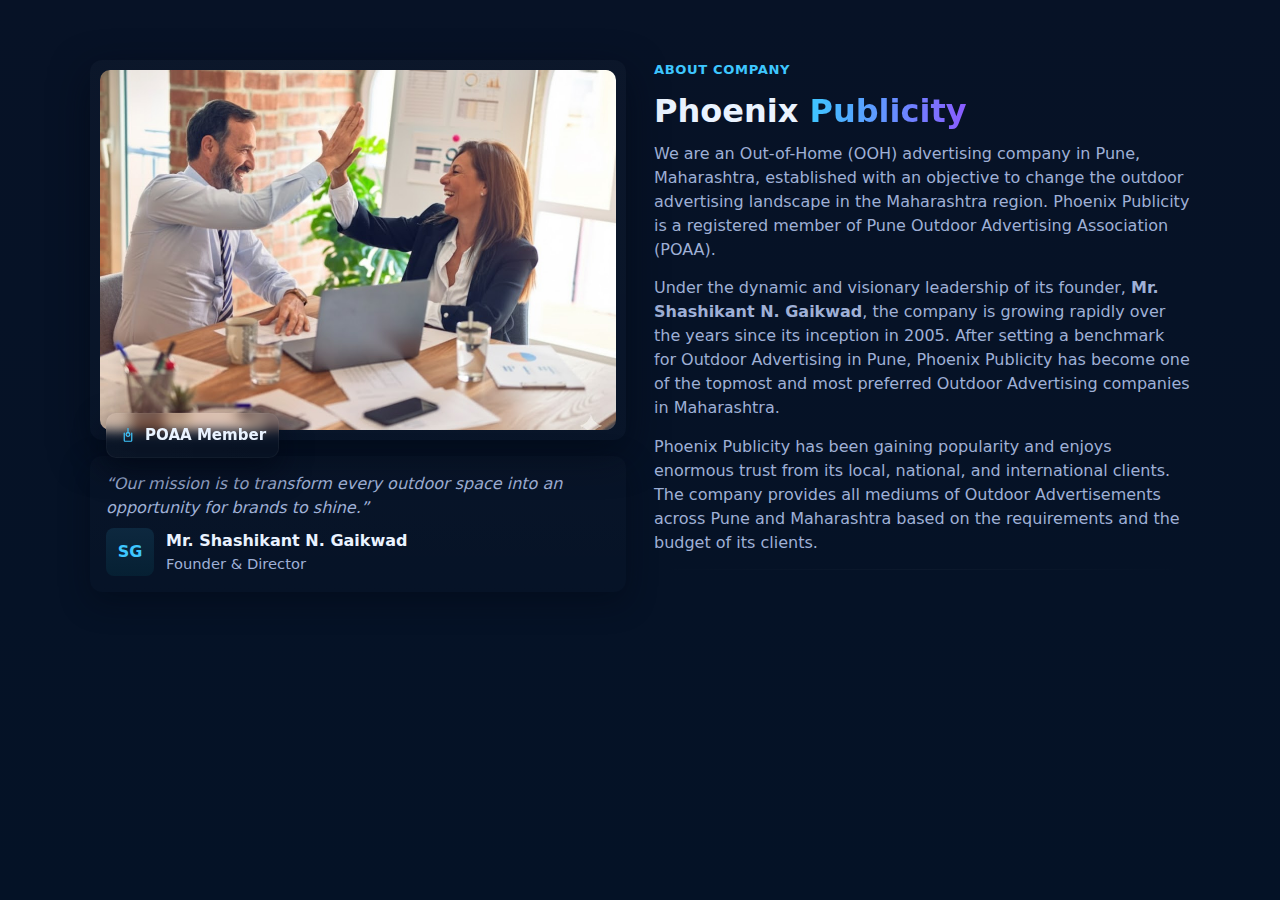
<file: about.html>
<!doctype html>
<html lang="en">
<head>
  <meta charset="utf-8" />
  <meta name="viewport" content="width=device-width,initial-scale=1" />
  <title>Phoenix Publicity — About</title>
  <meta name="description" content="About Phoenix Publicity — Out-of-Home (OOH) advertising in Pune" />
  <style>
    /* -------------------------
       Variables & base
       ------------------------- */
    :root{
      --bg:#071226;
      --card:#0c1a2b;
      --muted:#9fb0d6;
      --accent:#3ec7ff;
      --accent-2:#8a5bff;
      --text:#eaf3ff;
      --radius:12px;
      --container:1100px;
      --gap:1rem;
      --ease: cubic-bezier(.2,.9,.3,1);
    }
    *{box-sizing:border-box}
    html,body{height:100%;margin:0}
    body{
      font-family:Inter, system-ui, -apple-system, "Segoe UI", Roboto, "Helvetica Neue", Arial;
      background:linear-gradient(180deg,var(--bg),#041226);
      color:var(--text);
      -webkit-font-smoothing:antialiased;
      -moz-osx-font-smoothing:grayscale;
      line-height:1.5;
      padding:32px 0;
    }
    .container{width:min(94%,var(--container));margin:0 auto;}

    /* -------------------------
       About section layout
       ------------------------- */
    .about-section{padding:28px 0}
    .about-inner{
      display:grid;
      grid-template-columns: 1fr 1fr;
      gap:28px;
      align-items:start;
    }

    /* media column */
    .about-media{display:flex;flex-direction:column;gap:16px;position:relative}
    .media-frame{
      position:relative;
      border-radius:var(--radius);
      background: linear-gradient(180deg, rgba(255,255,255,0.02), rgba(255,255,255,0.01));
      padding:10px;
      overflow:visible;
      box-shadow: 0 14px 38px rgba(2,8,20,0.6);
    }
    .media-img{
      display:block;
      width:100%;
      height:360px;
      object-fit:cover;
      border-radius:10px;
      transition: transform 420ms var(--ease), box-shadow 320ms var(--ease);
      will-change: transform;
    }
    .media-frame:hover .media-img,
    .media-frame:focus-within .media-img{
      transform: translateY(-6px) scale(1.01);
      box-shadow: 0 18px 48px rgba(2,8,20,0.65);
    }

    /* badge placed slightly below the image */
    .media-badge{
      position:absolute;
      left:16px;
      bottom:-18px;                /* visually below frame */
      transform:translateY(0);
      display:inline-flex;
      gap:.6rem;
      align-items:center;
      padding:10px 12px;
      border-radius:10px;
      background: linear-gradient(90deg, rgba(255,255,255,0.03), rgba(255,255,255,0.02));
      border:1px solid rgba(255,255,255,0.04);
      box-shadow: 0 12px 30px rgba(1,6,20,0.6);
      color:var(--text);
      font-weight:700;
      font-size:.94rem;
      backdrop-filter: blur(6px);
      transition: transform 260ms var(--ease), opacity 260ms var(--ease);
    }
    .media-badge svg{width:18px;height:18px;color:var(--accent)}
    /* ensure space for badge so nothing overlaps below the frame */
    .about-media::after{content:"";display:block;height:28px;flex:0 0 28px}

    /* testimonial */
    .testimonial{
      background:linear-gradient(180deg, rgba(255,255,255,0.01), rgba(255,255,255,0.005));
      border-radius:12px;padding:16px;box-shadow:0 10px 30px rgba(2,8,20,0.45);
    }
    .quote{margin:0 0 8px;font-style:italic;color:var(--muted)}
    .who{display:flex;gap:12px;align-items:center}
    .who-avatar{width:48px;height:48px;border-radius:8px;background:linear-gradient(180deg,#0d283f,#062033);display:flex;align-items:center;justify-content:center;font-weight:800;color:var(--accent)}
    .who-name{font-weight:700}
    .who-role{font-size:.92rem;color:var(--muted)}

    /* about content */
    .about-content .eyebrow{color:var(--accent);font-weight:800;font-size:.82rem;letter-spacing:.6px}
    .about-title{font-size:2rem;margin:.45rem 0}
    .about-title .accent{background:linear-gradient(90deg,var(--accent),var(--accent-2));-webkit-background-clip:text;background-clip:text;color:transparent}
    .about-body p{color:var(--muted);margin:0 0 0.9rem 0}

    .sep{height:1px;border:0;margin-top:12px;background:linear-gradient(90deg, transparent, rgba(255,255,255,0.03), transparent)}

    /* reveal animation helper */
    .reveal{opacity:0;transform:translateY(12px);transition:opacity 520ms var(--ease), transform 520ms var(--ease)}
    .reveal.show{opacity:1;transform:none}

    /* responsiveness */
    @media (max-width:900px){
      .about-inner{grid-template-columns:1fr}
      .media-img{height:260px}
      .media-card .media-img{height:160px}
    }
    @media (prefers-reduced-motion: reduce){
      .media-img{transition:none!important}
      .reveal{transition:none!important}
    }

    /* focus outline for keyboard users */
    :focus{outline: 3px solid rgba(62,199,255,0.12); outline-offset:3px}
    a{color:inherit}
  </style>
</head>
<body>
  <main class="container" id="main">
    <!-- ABOUT -->
    <section id="about-company" class="about-section" aria-label="About Phoenix Publicity">
      <div class="about-inner">
        <div class="about-media">
          <div class="media-frame reveal" data-reveal>
            <img src="images/about image.png" alt="Team meeting — Phoenix Publicity" class="media-img" loading="lazy" />
            <div class="media-badge" aria-hidden="true">
              <div class="badge-icon" style="display:flex;align-items:center;gap:.5rem">
                <!-- inline svg medal -->
                <svg viewBox="0 0 24 24" width="18" height="18" fill="none" stroke="currentColor" stroke-width="1.6" stroke-linecap="round" stroke-linejoin="round" aria-hidden="true">
                  <path d="M12 2v6"></path>
                  <path d="M7 8v10a1 1 0 0 0 1 1h8a1 1 0 0 0 1-1V8"></path>
                  <circle cx="12" cy="10" r="2.5"></circle>
                </svg>
                <span>POAA Member</span>
              </div>
            </div>
          </div>

          <aside class="testimonial reveal" aria-label="Founder quote" data-reveal>
            <blockquote class="quote">“Our mission is to transform every outdoor space into an opportunity for brands to shine.”</blockquote>
            <div class="who">
              <div class="who-avatar" aria-hidden="true">SG</div>
              <div class="who-info">
                <div class="who-name">Mr. Shashikant N. Gaikwad</div>
                <div class="who-role">Founder &amp; Director</div>
              </div>
            </div>
          </aside>
        </div>

        <div class="about-content reveal" data-reveal>
          <div class="eyebrow">ABOUT COMPANY</div>

          <h2 class="about-title">Phoenix <span class="accent">Publicity</span></h2>

          <div class="about-body">
            <p>We are an Out-of-Home (OOH) advertising company in Pune, Maharashtra, established with an objective to change the outdoor advertising landscape in the Maharashtra region. Phoenix Publicity is a registered member of Pune Outdoor Advertising Association (POAA).</p>

            <p>Under the dynamic and visionary leadership of its founder, <strong>Mr. Shashikant N. Gaikwad</strong>, the company is growing rapidly over the years since its inception in 2005. After setting a benchmark for Outdoor Advertising in Pune, Phoenix Publicity has become one of the topmost and most preferred Outdoor Advertising companies in Maharashtra.</p>

            <p>Phoenix Publicity has been gaining popularity and enjoys enormous trust from its local, national, and international clients. The company provides all mediums of Outdoor Advertisements across Pune and Maharashtra based on the requirements and the budget of its clients.</p>
          </div>

          <hr class="sep" />
        </div>
      </div>
    </section>
  </main>

  <script>
    // --- Reveal on scroll (IntersectionObserver)
    (function(){
      const revealEls = document.querySelectorAll('[data-reveal]');
      if('IntersectionObserver' in window && revealEls.length){
        const io = new IntersectionObserver((entries, obs) => {
          entries.forEach(entry => {
            if(entry.isIntersecting){
              entry.target.classList.add('show');
              obs.unobserve(entry.target);
            }
          });
        }, {threshold: 0.12, rootMargin: '0px 0px -8% 0px'});
        revealEls.forEach(el => {
          // start slightly translated
          el.classList.add('reveal');
          io.observe(el);
        });
      } else {
        // fallback: show immediately
        revealEls.forEach(el => el.classList.add('show'));
      }
    })();

    // --- Ensure badge stays visually below the image even if image loads late
    (function(){
      const frames = document.querySelectorAll('.media-frame');
      frames.forEach(frame => {
        const img = frame.querySelector('.media-img');
        const badge = frame.querySelector('.media-badge');
        if(!img || !badge) return;

        function adjust(){
          // keep badge ~18px below the bottom of the inner image container
          // (bottom is already -18px in CSS; this keeps it consistent if layout changes)
          badge.style.bottom = '-18px';
        }

        // if image loads later, adjust when it finishes loading
        if (img.complete) {
          adjust();
        } else {
          img.addEventListener('load', adjust);
          img.addEventListener('error', adjust); // still run adjust if image fails
        }

        // adjust on resize (device rotation)
        window.addEventListener('resize', adjust);
      });
    })();

    // --- Accessibility helper: if user follows internal anchor, focus the section
    (function(){
      document.querySelectorAll('a[href^="#"]').forEach(a=>{
        a.addEventListener('click', (e)=>{
          const href = a.getAttribute('href');
          if(!href || href === '#') return;
          const target = document.querySelector(href);
          if(target){
            // allow default scroll but set focus after short delay
            setTimeout(()=> {
              target.setAttribute('tabindex', '-1');
              target.focus({preventScroll:true});
              setTimeout(()=> target.removeAttribute('tabindex'), 1500);
            }, 450);
          }
        });
      });
    })();
  </script>
</body>
</html>
</file>
